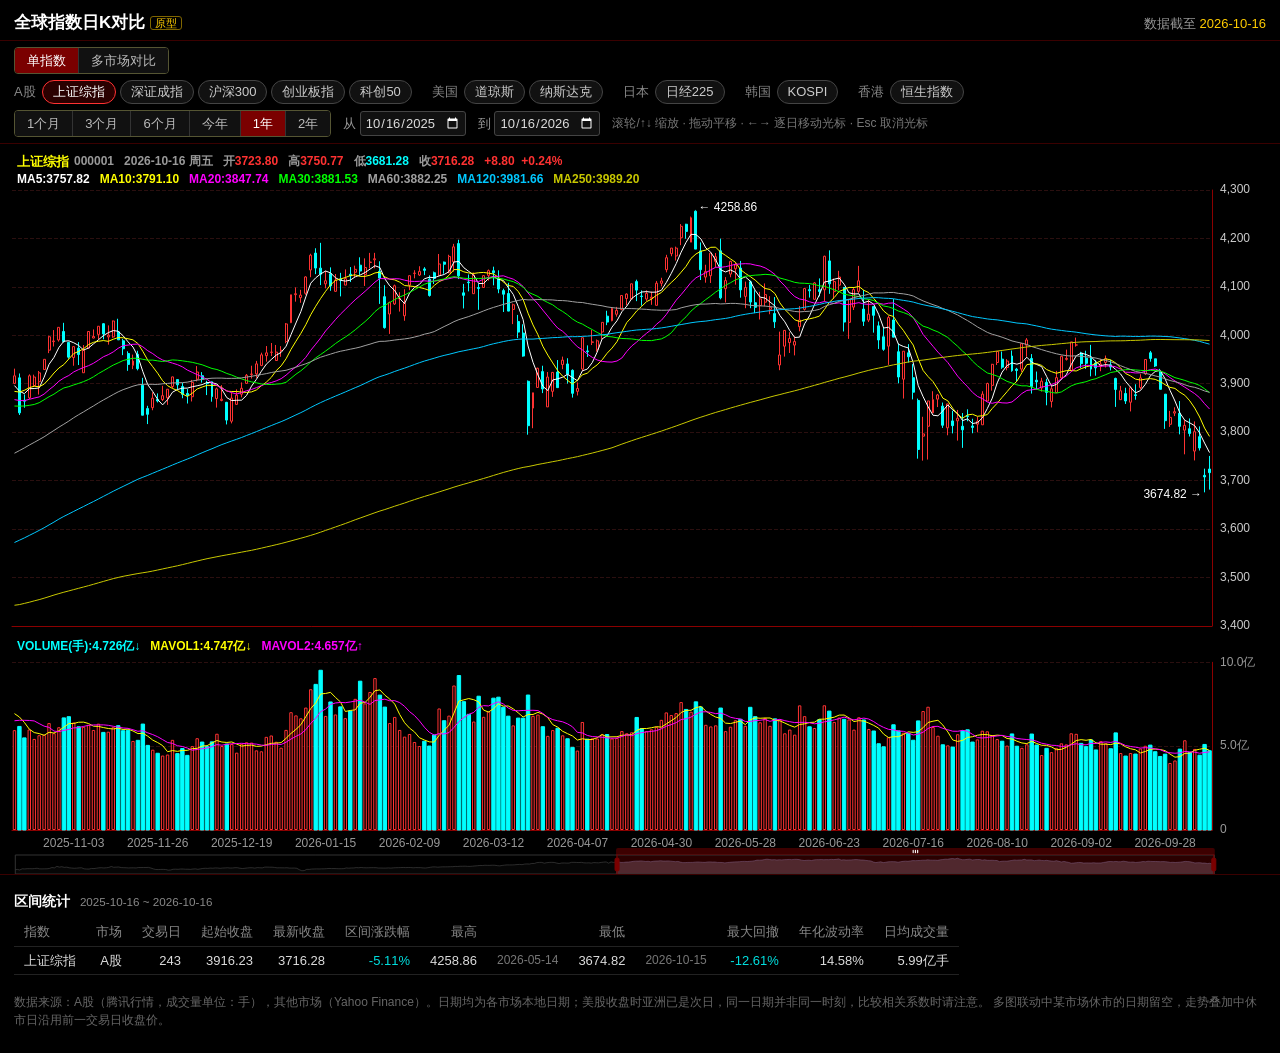
<file: public/index.html>
<!doctype html>
<html lang="zh-CN">
<head>
<meta charset="utf-8">
<meta name="viewport" content="width=device-width, initial-scale=1">
<title>全球指数日K对比</title>
<link rel="stylesheet" href="style.css">
</head>
<body>
<header class="top">
  <h1>全球指数日K对比 <span class="tag">原型</span></h1>
  <div class="updated">数据截至 <b id="updated">-</b></div>
</header>

<section class="toolbar">
  <div class="row">
    <div class="seg" id="modeSeg">
      <button data-mode="single">单指数</button>
      <button data-mode="compare">多市场对比</button>
    </div>
    <div class="seg" id="viewSeg">
      <button data-view="grid">多图联动</button>
      <button data-view="overlay">走势叠加</button>
    </div>
    <span class="hint" id="pickHint"></span>
  </div>
  <div class="row" id="chips"></div>
  <div class="row">
    <div class="seg" id="presetSeg"></div>
    <label class="date">从 <input type="date" id="from"></label>
    <label class="date">到 <input type="date" id="to"></label>
    <span class="hint">滚轮/↑↓ 缩放 · 拖动平移 · ←→ 逐日移动光标 · Esc 取消光标</span>
  </div>
</section>

<main id="charts"></main>

<section class="panel" id="statsPanel">
  <h2>区间统计 <small id="statsRange"></small></h2>
  <div class="scroll"><table id="stats"></table></div>
  <div id="corrWrap">
    <h2>日收益率相关系数</h2>
    <div class="scroll"><table id="corr"></table></div>
  </div>
</section>

<footer class="note">
  数据来源：A股（腾讯行情，成交量单位：手），其他市场（Yahoo Finance）。日期均为各市场本地日期；美股收盘时亚洲已是次日，同一日期并非同一时刻，比较相关系数时请注意。
  多图联动中某市场休市的日期留空，走势叠加中休市日沿用前一交易日收盘价。
</footer>

<div id="toast"></div>
<script src="echarts.min.js"></script>
<script src="app.js"></script>
</body>
</html>
</file>
<file: public/style.css>
* { box-sizing: border-box; }
html, body { margin: 0; background: #000; color: #ddd; font: 13px/1.5 -apple-system, "PingFang SC", "Microsoft YaHei", sans-serif; }
button, input { font: inherit; }

.top { display: flex; align-items: baseline; justify-content: space-between; padding: 10px 14px 4px; border-bottom: 1px solid #3a0000; }
.top h1 { margin: 0; font-size: 17px; color: #fff; font-weight: 600; }
.tag { font-size: 11px; color: #ffcc00; border: 1px solid #806600; border-radius: 3px; padding: 0 4px; vertical-align: middle; font-weight: normal; }
.updated { color: #999; }
.updated b { color: #ffcc00; font-weight: normal; }

.toolbar { padding: 6px 14px; border-bottom: 1px solid #3a0000; display: flex; flex-direction: column; gap: 6px; }
.row { display: flex; flex-wrap: wrap; align-items: center; gap: 8px 12px; }
.hint { color: #777; font-size: 12px; }

.seg { display: inline-flex; border: 1px solid #553; border-radius: 4px; overflow: hidden; }
.seg button { background: #111; color: #bbb; border: 0; border-right: 1px solid #333; padding: 3px 12px; cursor: pointer; }
.seg button:last-child { border-right: 0; }
.seg button:hover { color: #fff; }
.seg button.on { background: #7a0000; color: #fff; }
.seg[hidden] { display: none; }

.group { display: inline-flex; align-items: center; gap: 4px; margin-right: 8px; }
.group > span { color: #888; margin-right: 2px; }
.chip { background: #111; color: #ccc; border: 1px solid #444; border-radius: 12px; padding: 1px 10px; cursor: pointer; display: inline-flex; align-items: center; gap: 5px; }
.chip:hover { border-color: #888; color: #fff; }
.chip.on { border-color: #ff3232; color: #fff; background: #2a0000; }
.chip i { width: 8px; height: 8px; border-radius: 50%; display: none; }
.chip.on i { display: inline-block; }

.date { color: #999; }
.date input { background: #111; color: #ddd; border: 1px solid #444; border-radius: 3px; padding: 1px 4px; color-scheme: dark; }

#charts { padding: 0 4px; }
.chart { width: 100%; height: calc(100vh - 170px); min-height: 460px; }
.chart.compact { height: 340px; min-height: 0; border-bottom: 1px solid #3a0000; }
.chart.compact.last { height: 370px; }

.panel { padding: 8px 14px; border-top: 1px solid #3a0000; }
.panel h2 { font-size: 14px; color: #fff; margin: 8px 0 6px; font-weight: 600; }
.panel h2 small { color: #888; font-weight: normal; margin-left: 6px; }
.scroll { overflow-x: auto; }
table { border-collapse: collapse; white-space: nowrap; }
th, td { padding: 4px 10px; border-bottom: 1px solid #222; text-align: right; }
th { color: #888; font-weight: normal; }
td:first-child, th:first-child { text-align: left; }
td.up { color: #ff3232; } td.dn { color: #00e0e0; }
td.date { color: #777; font-size: 12px; }
#corr td { min-width: 70px; text-align: center; color: #fff; }

.note { color: #666; font-size: 12px; padding: 10px 14px 24px; }

#toast { position: fixed; left: 50%; top: 70px; transform: translateX(-50%); background: #7a0000; color: #fff; padding: 6px 16px; border-radius: 4px; opacity: 0; pointer-events: none; transition: opacity .2s; z-index: 10; }
#toast.show { opacity: 1; }

@media (max-width: 700px) {
  .top h1 { font-size: 15px; }
  .chart { height: 70vh; min-height: 380px; }
  .chart.compact { height: 300px; }
  .chart.compact.last { height: 330px; }
  .hint { display: none; }
}
</file>
